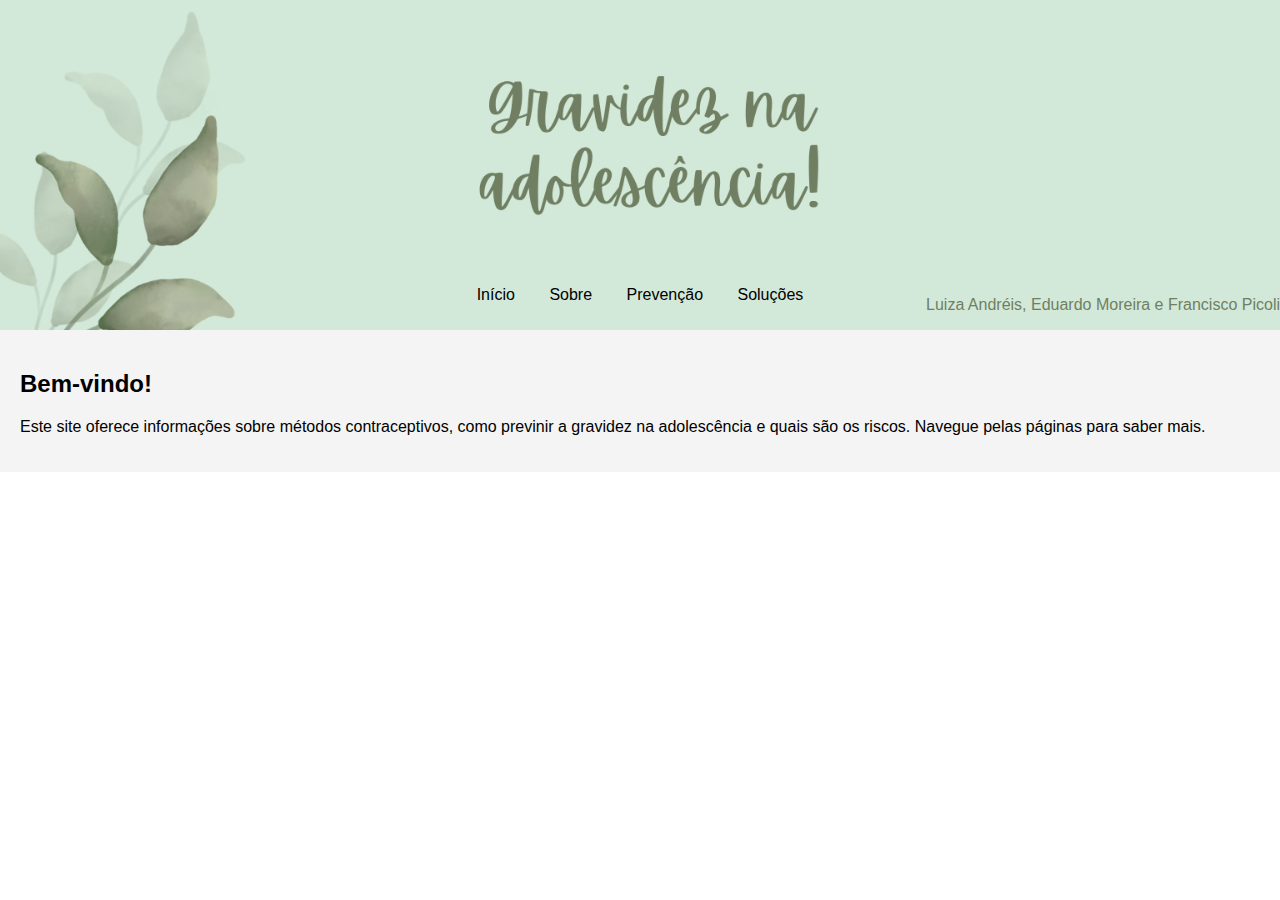
<file: index.html>
<!DOCTYPE html>
<html lang="pt-BR">
<head>
    <meta charset="UTF-8">
    <meta name="viewport" content="width=device-width, initial-scale=1.0">
    <title>Contraceptivos na Adolescência</title>
    <link rel="stylesheet" href="style.css">
</head>
<body>
    <header style="position: relative;">
        <p style="color:#707f62; bottom: 0; right: 0; position: absolute;">Luiza Andréis, Eduardo Moreira e Francisco Picoli</p>
          <h1><img src="Design sem nome.png" width="400"></h1>
    <img src="wefdrg.png" width="400"; style="bottom: 0; left: 0; position: absolute;"> 

         <nav>
            <ul>
                <li><a href="index.html">Início</a></li>
                <li><a href="metodos.html">Sobre</a></li>
                <li><a href="beneficios.html">Prevenção</a></li>
                <li><a href="riscos.html">Soluções</a></li>
            </ul>
        </nav> 
    </header>
    <main>
        <section>
            <h2>Bem-vindo!</h2>
            <p>Este site oferece informações sobre métodos contraceptivos, como previnir a gravidez na adolescência e quais são os riscos. Navegue pelas páginas para saber mais.</p>
        </section>
    </main>
</body>
</html>
</file>
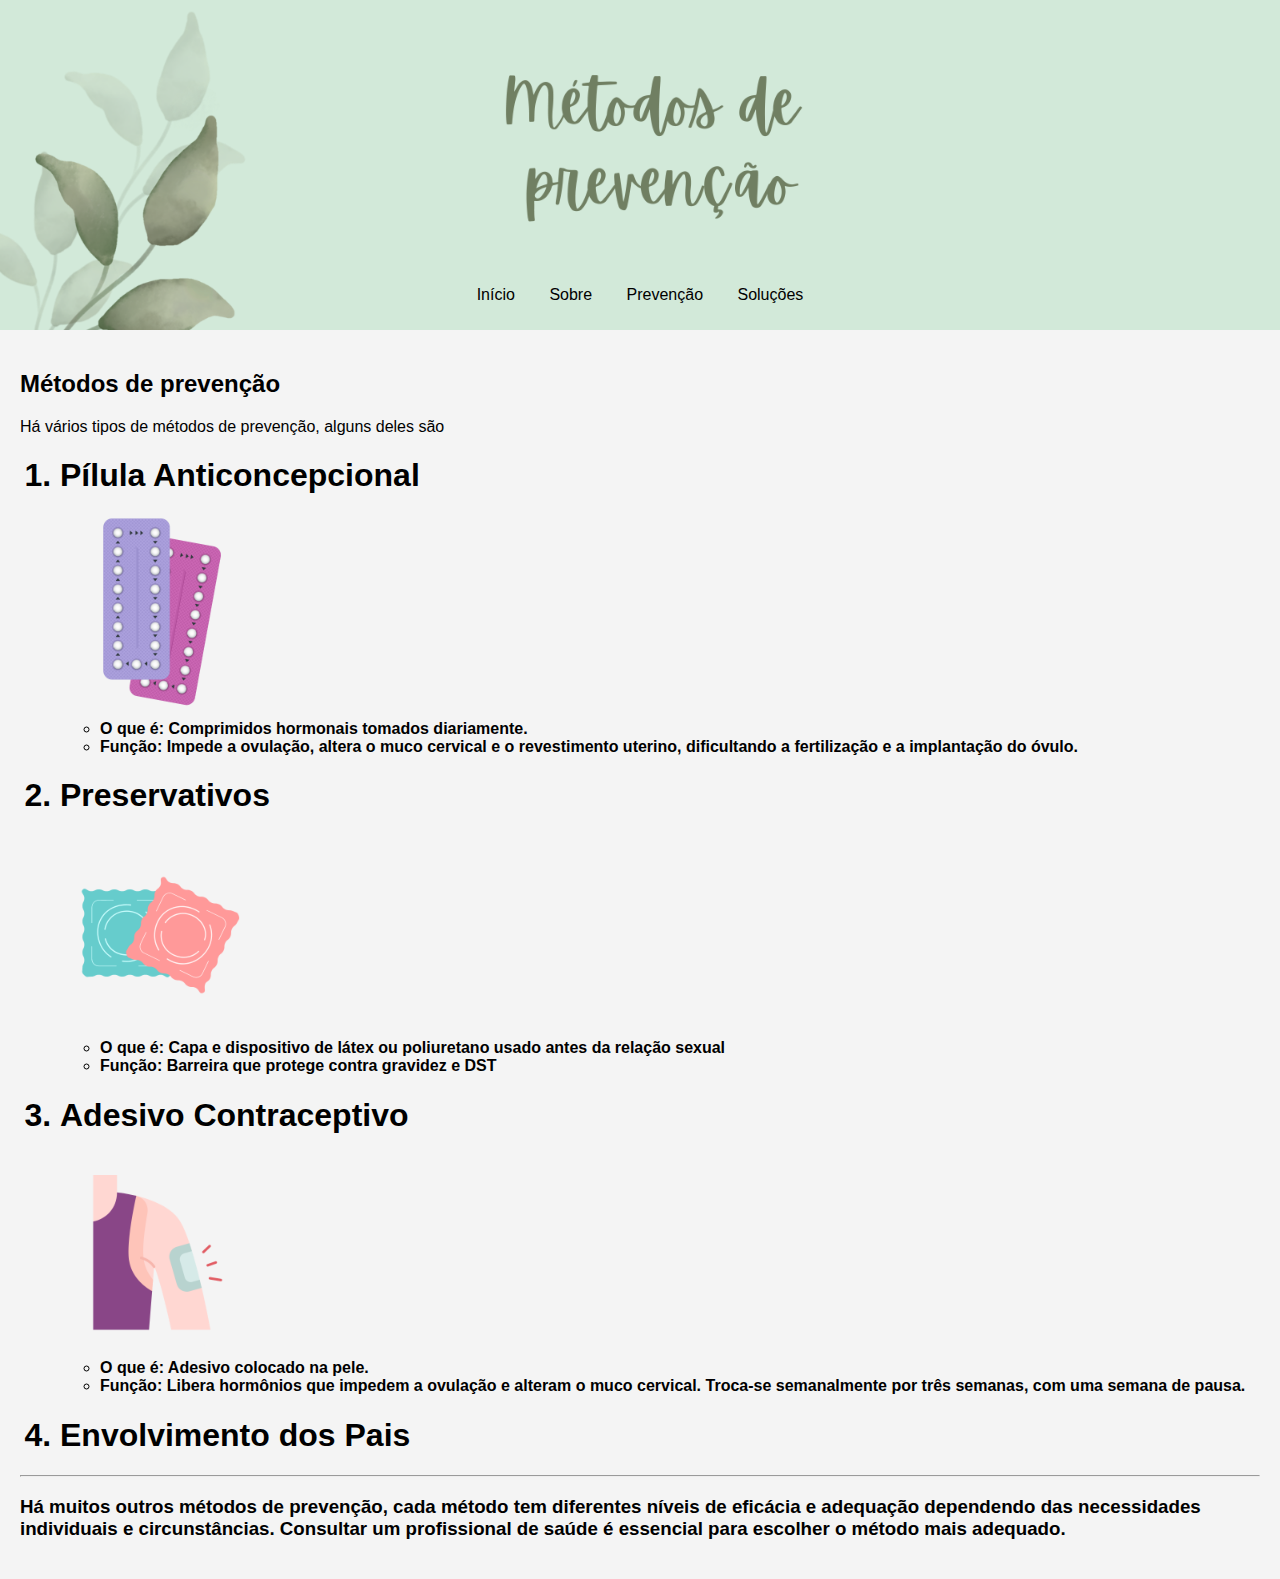
<file: beneficios.html>
<!DOCTYPE html>
<html lang="pt-BR">
<head>
    <meta charset="UTF-8">
    <meta name="viewport" content="width=device-width, initial-scale=1.0">
    <title>Prevenção</title>
    <link rel="stylesheet" href="style.css">
</head>
<body>
    <header style="position: relative;">
        <h1><img src="Métodos de prevenção.png" width="400"></h1>
        <img src="wefdrg.png" width="400"; style="bottom: 0; left: 0; position: absolute;"> 
        <nav>
            <ul>
                <li><a href="index.html">Início</a></li>
                <li><a href="metodos.html">Sobre</a></li>
                <li><a href="beneficios.html">Prevenção</a></li>
                <li><a href="riscos.html">Soluções</a></li>
            </ul>
        </nav>
    </header>
    <main>
        <section>
            <h2>Métodos de prevenção</h2>
            <p>Há vários tipos de métodos de prevenção, alguns deles são</p>
            <ol>
                <h1><li>Pílula Anticoncepcional</li></h1> <img src="hjed.png" width="200">
                    <ul>
                        <strong> <li>O que é: Comprimidos hormonais tomados diariamente.</li>
                        <li>Função: Impede a ovulação, altera o muco cervical e o revestimento uterino, dificultando a fertilização e a implantação do óvulo.</strong></li>
                    </ul>
                 <h1> <li>Preservativos</li></h1> <img src="jdskbyh.png" width="200">
                 <ul>
                   <strong> <li>O que é: Capa e dispositivo de látex ou poliuretano usado antes da relação sexual</li>
                    <li>Função: Barreira que protege contra gravidez e DST</li></strong>
                 </ul>
                <h1><li>Adesivo Contraceptivo</li></h1> <img src="ivo.png" width="200">
                <ul>
                    <strong>
                        <li>O que é: Adesivo colocado na pele.</li>
                        <li>Função:  Libera hormônios que impedem a ovulação e alteram o muco cervical. Troca-se semanalmente por três semanas, com uma semana de pausa.</li>
                    </strong>
                </ul>
                <h1><li>Envolvimento dos Pais</li></h1>
            </ol>
           <hr>
            <h3>Há muitos outros métodos de prevenção, cada método tem diferentes níveis de eficácia e adequação dependendo das necessidades individuais e circunstâncias. Consultar um profissional de saúde é essencial para escolher o método mais adequado.</h3>
        </section>
    </main>
</body>
</html>
</file>
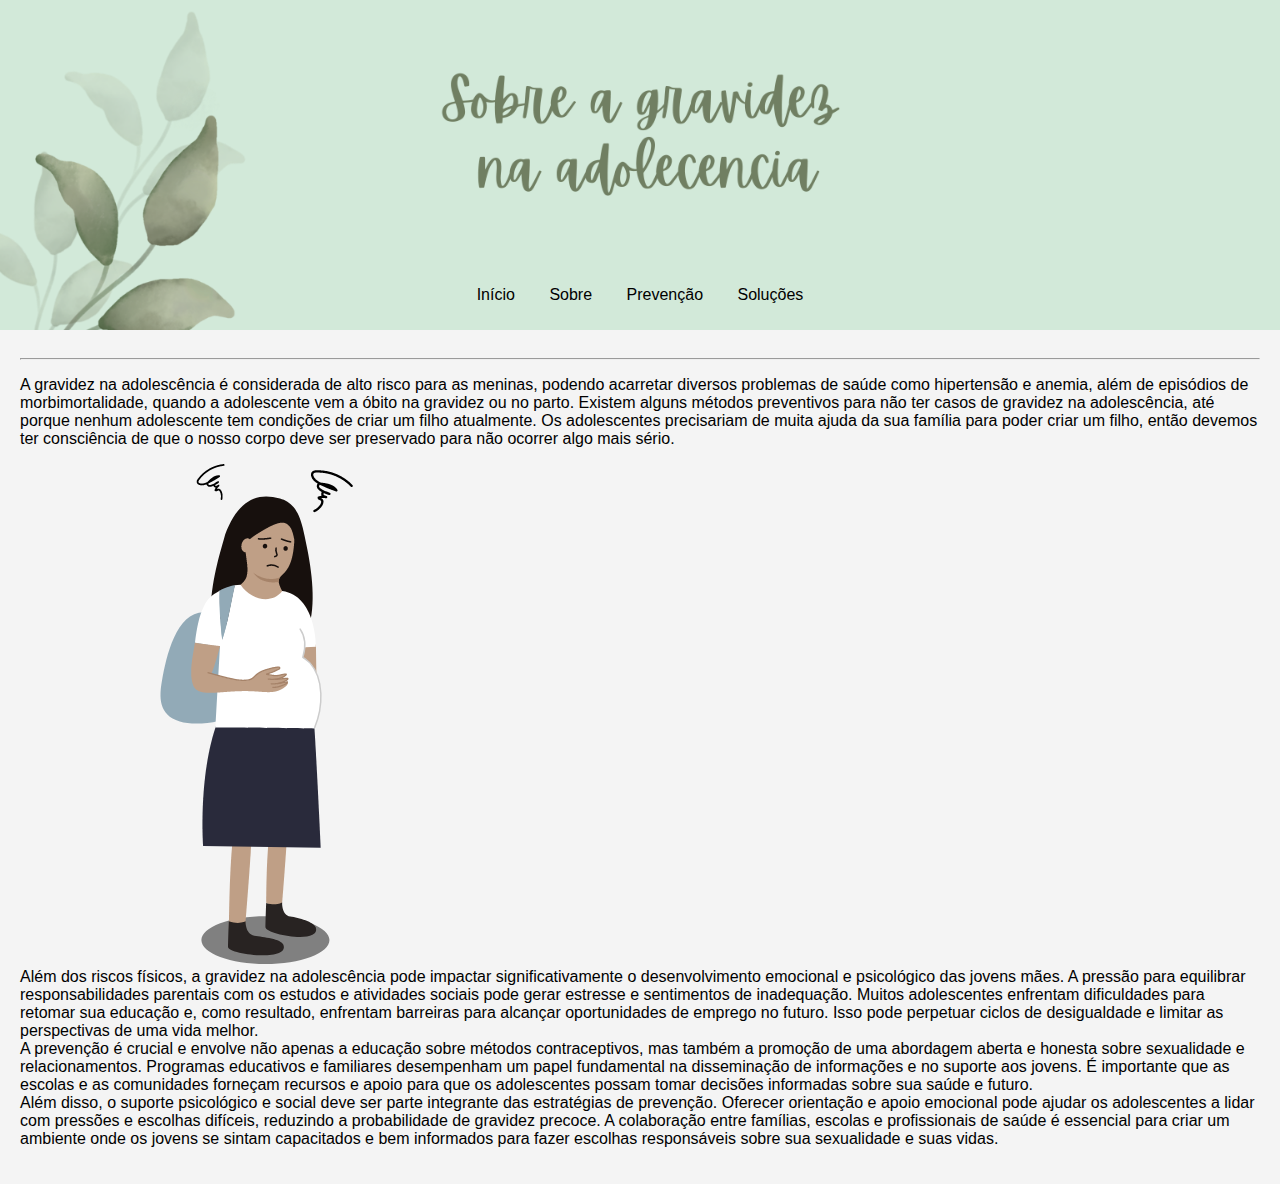
<file: metodos.html>
<!DOCTYPE html>
<html lang="pt-BR">
<head>
    <meta charset="UTF-8">
    <meta name="viewport" content="width=device-width, initial-scale=1.0">
    <title>Métodos Contraceptivos</title>
    <link rel="stylesheet" href="style.css">
    
     </head>
    <body>
    <header style="position: relative;">
        <h1><img src="jgcf.png" width="400"></h1>
        <img src="wefdrg.png" width="400"; style="bottom: 0; left: 0; position: absolute;"> 
        <nav>
            <ul>
                <li><a href="index.html">Início</a></li>
                <li><a href="metodos.html">Sobre</a></li>
                <li><a href="beneficios.html">Prevenção</a></li>
                <li><a href="riscos.html">Soluções
                </a></li>
            </ul>
        </nav>
    </header>
    <main>
        <section>
            <hr>
            <p style=" text-align:left; ; ">

                A gravidez na adolescência é considerada de alto risco para as meninas, podendo acarretar diversos problemas de saúde como hipertensão e anemia, além de episódios de morbimortalidade, quando a adolescente vem a óbito na gravidez ou no parto. Existem alguns métodos preventivos para não ter casos de gravidez na adolescência, até porque nenhum adolescente tem condições de criar um filho atualmente. Os adolescentes precisariam de muita ajuda da sua família para poder criar um filho, então devemos ter consciência de que o nosso corpo deve ser preservado para não ocorrer algo mais sério. <br>
               <div> <img src="jdfsdgrf.png" alt=""></div>
               <div>Além dos riscos físicos, a gravidez na adolescência pode impactar significativamente o desenvolvimento emocional e psicológico das jovens mães. A pressão para equilibrar responsabilidades parentais com os estudos e atividades sociais pode gerar estresse e sentimentos de inadequação. Muitos adolescentes enfrentam dificuldades para retomar sua educação e, como resultado, enfrentam barreiras para alcançar oportunidades de emprego no futuro. Isso pode perpetuar ciclos de desigualdade e limitar as perspectivas de uma vida melhor. <br><div>
            
                A prevenção é crucial e envolve não apenas a educação sobre métodos contraceptivos, mas também a promoção de uma abordagem aberta e honesta sobre sexualidade e relacionamentos. Programas educativos e familiares desempenham um papel fundamental na disseminação de informações e no suporte aos jovens. É importante que as escolas e as comunidades forneçam recursos e apoio para que os adolescentes possam tomar decisões informadas sobre sua saúde e futuro. <br>
                
                Além disso, o suporte psicológico e social deve ser parte integrante das estratégias de prevenção. Oferecer orientação e apoio emocional pode ajudar os adolescentes a lidar com pressões e escolhas difíceis, reduzindo a probabilidade de gravidez precoce. A colaboração entre famílias, escolas e profissionais de saúde é essencial para criar um ambiente onde os jovens se sintam capacitados e bem informados para fazer escolhas responsáveis sobre sua sexualidade e suas vidas.</p>
        </section>
    </main>
</body>
</html>
</file>
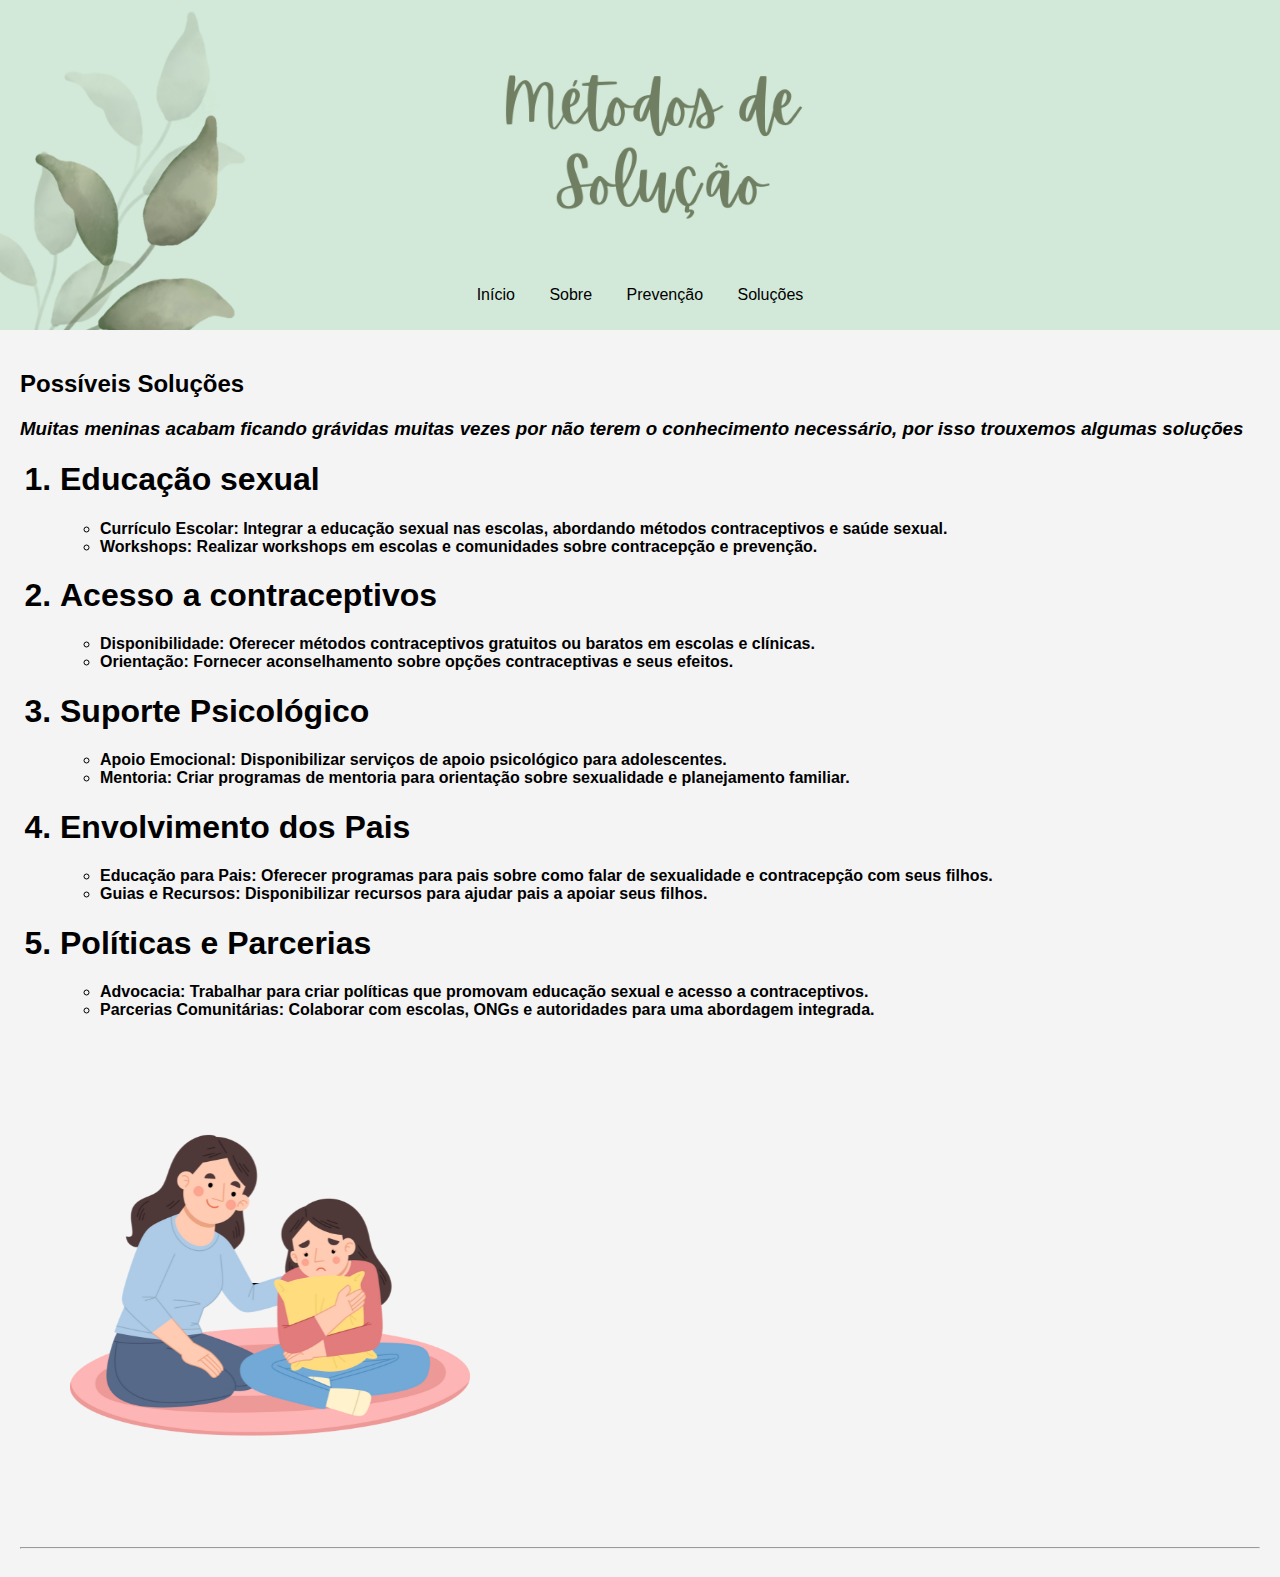
<file: riscos.html>
<!DOCTYPE html>
<html lang="pt-BR">
<head>
    <meta charset="UTF-8">
    <meta name="viewport" content="width=device-width, initial-scale=1.0">
    <title>Soluções
    </title>
    <link rel="stylesheet" href="style.css">
</head>
<body>
    <header style="position: relative;">
        <h1><img src="sdgdtgre.png" width="400"></h1>
        <img src="wefdrg.png" width="400"; style="bottom: 0; left: 0; position: absolute;"> 
        <nav>
            <ul>
                <li><a href="index.html">Início</a></li>
                <li><a href="metodos.html">Sobre</a></li>
                <li><a href="beneficios.html">Prevenção</a></li>
                <li><a href="riscos.html">Soluções</a></li>
            </ul>
        </nav>
    </header>
    <main>
        <section>
            <h2>Possíveis Soluções</h2>
            <em><h3>Muitas meninas acabam ficando grávidas muitas vezes por não terem o conhecimento necessário, por isso trouxemos algumas soluções</h3></em>
            <ol>
                <h1><li>Educação sexual</li></h1>
                    <ul>
                        <strong> <li>Currículo Escolar: Integrar a educação sexual nas escolas, abordando métodos contraceptivos e saúde sexual.</li>
                        <li>Workshops: Realizar workshops em escolas e comunidades sobre contracepção e prevenção.</strong></li>
                    </ul>
                 <h1> <li>Acesso a contraceptivos</li></h1>
                 <ul>
                   <strong> <li>Disponibilidade: Oferecer métodos contraceptivos gratuitos ou baratos em escolas e clínicas.</li>
                    <li>Orientação: Fornecer aconselhamento sobre opções contraceptivas e seus efeitos.</li></strong>
                 </ul>
                <h1><li>Suporte Psicológico</li></h1>
                <ul>
                    <strong>
                        <li>Apoio Emocional: Disponibilizar serviços de apoio psicológico para adolescentes.</li>
                        <li>Mentoria: Criar programas de mentoria para orientação sobre sexualidade e planejamento familiar.</li>
                    </strong>
                </ul>
                <h1><li>Envolvimento dos Pais</li></h1>
                <ul>
                    <strong>
                        <li>Educação para Pais: Oferecer programas para pais sobre como falar de sexualidade e contracepção com seus filhos.</li>
                        <li>Guias e Recursos: Disponibilizar recursos para ajudar pais a apoiar seus filhos.</li>
                    </strong>
                </ul>
                <h1><li>Políticas e Parcerias</li></h1>
                <ul>
                    <strong>
                        <li>Advocacia: Trabalhar para criar políticas que promovam educação sexual e acesso a contraceptivos.</li>
                        <li>Parcerias Comunitárias: Colaborar com escolas, ONGs e autoridades para uma abordagem integrada.</li>
                    </strong>
                </ul>
            </ol> <img src="gyf.png" alt="">
            <hr />
        </section>
    </main>
</body>
</html>
</file>
<file: style.css>
body {
    font-family: Arial, sans-serif;
    margin: 0;
    padding: 0;
}

header {
    background-color: #d2e9d9;
    color: #000000;
    padding: 10px 0;
}

header h1 {
    text-align: center;
}

nav ul {
    list-style: none;
    padding: 0;
    text-align: center;
}

nav ul li {
    display: inline;
    margin: 0 15px;
}

nav ul li a {
    color: #000000;
    text-decoration: none;
}

main {
    padding: 20px;
    background-color: #f4f4f4;
}

footer {
    background-color: #333;
    color: #fff;
    text-align: center;
    padding: 10px 0;
    position: absolute;
    width: 100%;
    bottom: 0;
}
</file>
